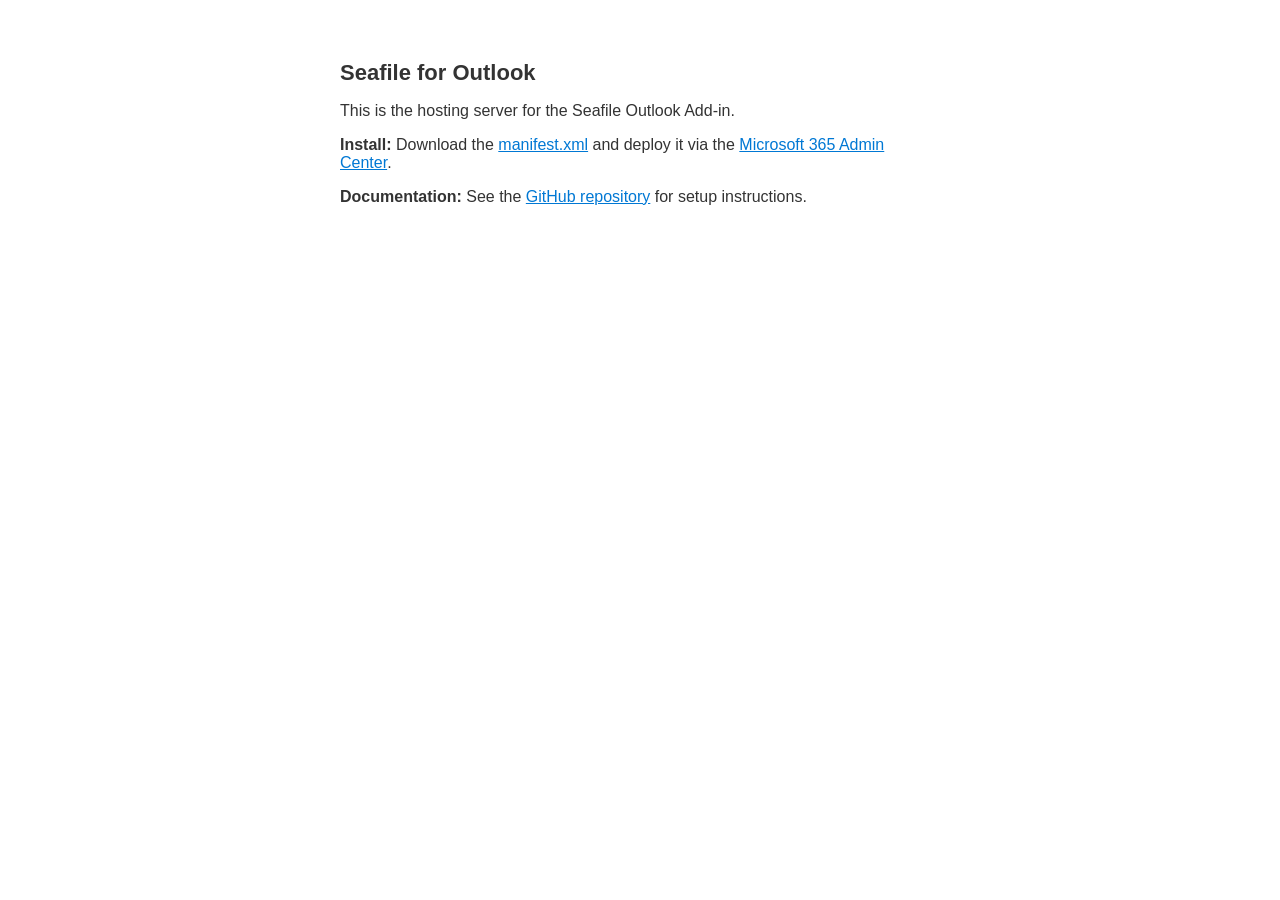
<file: index.html>
<!DOCTYPE html>
<html>
<head>
  <meta charset="utf-8">
  <title>Seafile for Outlook</title>
  <style>body{font-family:"Segoe UI",sans-serif;max-width:600px;margin:60px auto;padding:0 20px;color:#333}a{color:#0078d4}h1{font-size:22px}</style>
</head>
<body>
  <h1>Seafile for Outlook</h1>
  <p>This is the hosting server for the Seafile Outlook Add-in.</p>
  <p><strong>Install:</strong> Download the <a href="/manifest.xml">manifest.xml</a> and deploy it via the <a href="https://admin.cloud.microsoft.com/Adminportal/Home#/Settings/IntegratedApps">Microsoft 365 Admin Center</a>.</p>
  <p><strong>Documentation:</strong> See the <a href="https://github.com/datamate-rethink-it/seafile-outlook">GitHub repository</a> for setup instructions.</p>
</body>
</html>
</file>
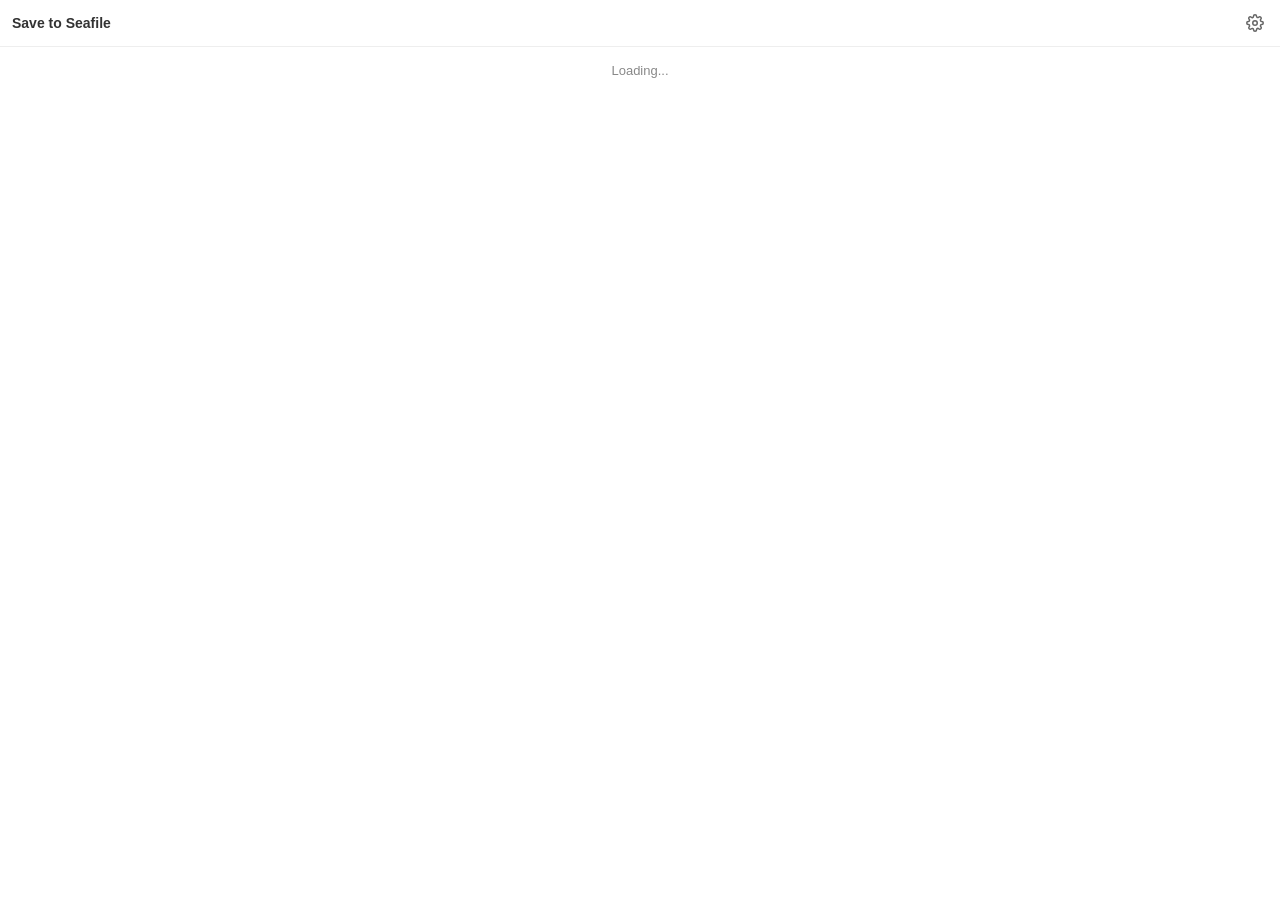
<file: read/read.html>
<!DOCTYPE html>
<html>
<head>
  <meta charset="utf-8">
  <meta name="viewport" content="width=device-width, initial-scale=1">
  <link rel="stylesheet" href="../shared/shared.css">
  <style>
    body { padding: 0; }
    .pane-body { padding: 12px; }
  </style>
</head>
<body>
  <div class="pane-header">
    <h3 data-i18n="saveToSeafile">Save to Seafile</h3>
    <button class="settings-btn" id="openSettings" title="Settings">
      <svg xmlns="http://www.w3.org/2000/svg" width="18" height="18" viewBox="0 0 24 24" fill="none" stroke="currentColor" stroke-width="2" stroke-linecap="round" stroke-linejoin="round"><circle cx="12" cy="12" r="3"/><path d="M19.4 15a1.65 1.65 0 0 0 .33 1.82l.06.06a2 2 0 0 1 0 2.83 2 2 0 0 1-2.83 0l-.06-.06a1.65 1.65 0 0 0-1.82-.33 1.65 1.65 0 0 0-1 1.51V21a2 2 0 0 1-2 2 2 2 0 0 1-2-2v-.09A1.65 1.65 0 0 0 9 19.4a1.65 1.65 0 0 0-1.82.33l-.06.06a2 2 0 0 1-2.83 0 2 2 0 0 1 0-2.83l.06-.06A1.65 1.65 0 0 0 4.68 15a1.65 1.65 0 0 0-1.51-1H3a2 2 0 0 1-2-2 2 2 0 0 1 2-2h.09A1.65 1.65 0 0 0 4.6 9a1.65 1.65 0 0 0-.33-1.82l-.06-.06a2 2 0 0 1 0-2.83 2 2 0 0 1 2.83 0l.06.06A1.65 1.65 0 0 0 9 4.68a1.65 1.65 0 0 0 1-1.51V3a2 2 0 0 1 2-2 2 2 0 0 1 2 2v.09a1.65 1.65 0 0 0 1 1.51 1.65 1.65 0 0 0 1.82-.33l.06-.06a2 2 0 0 1 2.83 0 2 2 0 0 1 0 2.83l-.06.06A1.65 1.65 0 0 0 19.4 9a1.65 1.65 0 0 0 1.51 1H21a2 2 0 0 1 2 2 2 2 0 0 1-2 2h-.09a1.65 1.65 0 0 0-1.51 1z"/></svg>
    </button>
  </div>

  <div id="notConfigured" class="empty-msg" style="display:none">
    <p data-i18n="notConfigured">No Seafile account configured.</p>
    <button class="primary" id="setupBtn" style="margin-top:8px;">Open Settings</button>
  </div>

  <div id="loading" class="empty-msg" data-i18n="loading">Loading...</div>
  <div id="noAttachments" class="empty-msg" style="display:none" data-i18n="noAttachments">No attachments found.</div>

  <div id="content" style="display:none" class="pane-body">
    <div id="accountSelector" class="form-group" style="display:none">
      <select id="accountSelect"></select>
    </div>

    <div class="form-group">
      <label for="repoSelect" data-i18n="targetLibrary">Target Library</label>
      <select id="repoSelect"></select>
    </div>
    <label data-i18n="targetFolder">Target folder</label>
    <div class="folder-picker open" id="folderPicker">
      <div class="current-path" id="currentPath"><span class="path-text">/</span><a id="resetDefaults" href="#" style="display:none;font-size:11px;margin-left:auto;" data-i18n="resetToDefaults">Reset to defaults</a></div>
      <input type="text" id="folderFilter" class="folder-filter" style="display:none" data-i18n-placeholder="filterFiles" placeholder="Filter by name...">
      <ul class="folder-list" id="folderList" data-empty="No subfolders" data-i18n-empty="noSubfolders"></ul>
    </div>

    <div class="select-all">
      <input type="checkbox" id="selectAll" checked>
      <label for="selectAll" data-i18n="selectAll">Select all</label>
    </div>
    <ul class="attachment-list" id="attachmentList"></ul>

    <button id="saveBtn" class="primary" data-i18n="saveToSeafile">Save to Seafile</button>
    <div id="saveStatus" class="status"></div>
  </div>

  <script src="https://appsforoffice.microsoft.com/lib/1/hosted/office.js"></script>
  <script src="../api/seafile.js"></script>
  <script src="../shared/file-icons.js"></script>
  <script src="../shared/utils.js"></script>
  <script src="../shared/storage.js"></script>
  <script src="../shared/i18n.js"></script>
  <script src="read.js"></script>
</body>
</html>
</file>
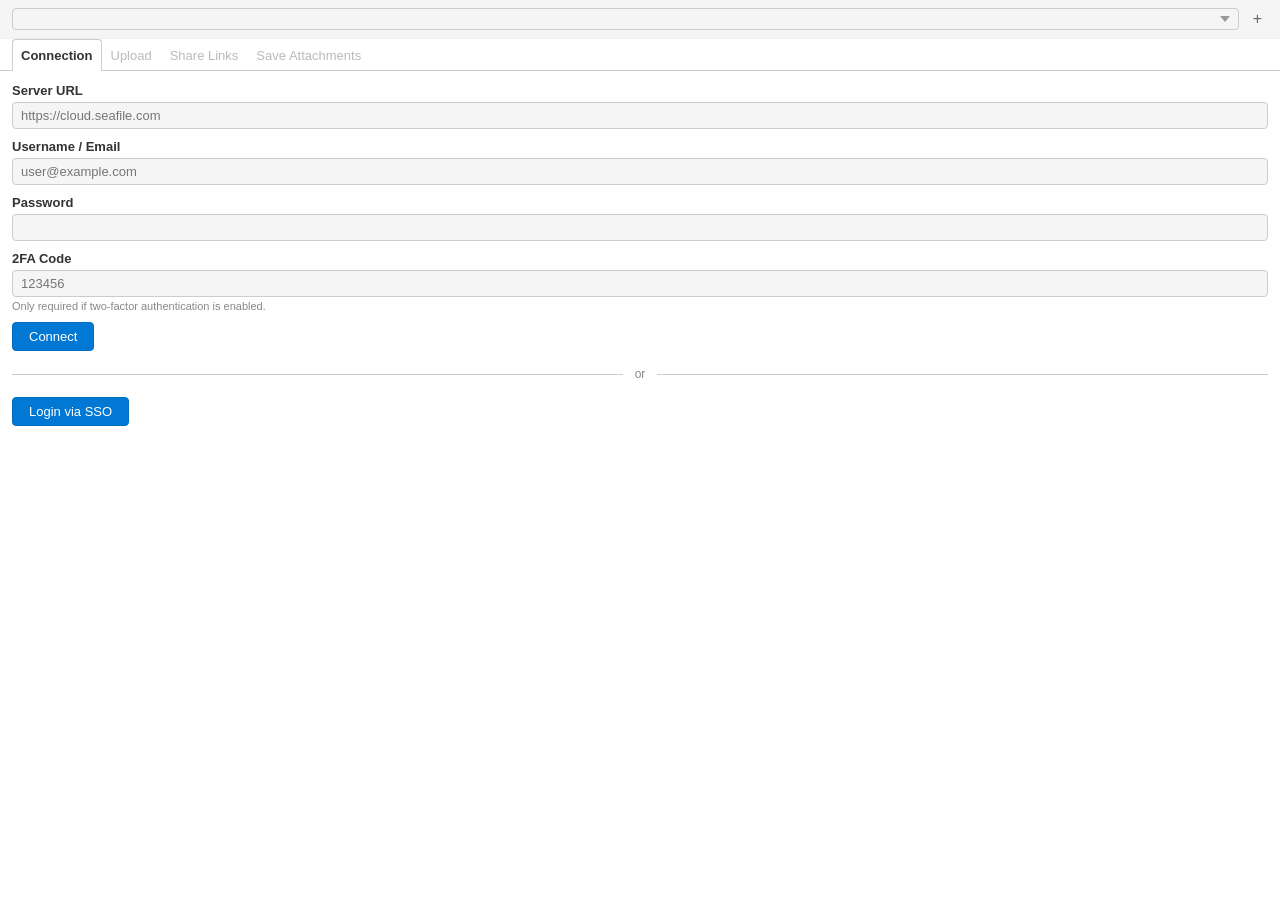
<file: settings/settings.html>
<!DOCTYPE html>
<html>
<head>
  <meta charset="utf-8">
  <meta name="viewport" content="width=device-width, initial-scale=1">
  <link rel="stylesheet" href="../shared/shared.css">
  <style>
    .account-bar {
      display: flex;
      align-items: center;
      gap: 8px;
      padding: 8px 12px;
      background: var(--color-bg-input);
      border-bottom: 1px solid var(--color-border-lighter);
      font-size: 12px;
    }
    .account-bar select {
      flex: 1;
      font-size: 12px;
      padding: 3px 24px 3px 6px;
    }
    .account-bar .add-btn,
    .account-bar .remove-btn {
      background: none;
      border: none;
      padding: 2px 6px;
      cursor: pointer;
      font-size: 16px;
      color: var(--color-text-icon);
      line-height: 1;
    }
    .account-bar .add-btn:hover { color: var(--color-primary); }
    .account-bar .remove-btn:hover { color: var(--color-danger); }
  </style>
</head>
<body>

  <!-- Account Selector Bar -->
  <div class="account-bar">
    <select id="accountSelect"></select>
    <button class="add-btn" id="addAccountBtn" title="Add account">+</button>
    <button class="remove-btn" id="removeAccountBtn" title="Remove account" style="display:none">&times;</button>
  </div>

  <!-- Tabs -->
  <div class="tabs">
    <div class="tab active" data-tab="connection" data-i18n="tabConnection">Connection</div>
    <div class="tab disabled" data-tab="filelink" data-i18n="tabFileLink">Upload</div>
    <div class="tab disabled" data-tab="sharing" data-i18n="tabSharing">Share Links</div>
    <div class="tab disabled" data-tab="saving" data-i18n="tabSaving">Save Attachments</div>
  </div>

  <!-- Tab: Connection -->
  <div class="tab-content active" id="tab-connection">
    <!-- Connected state -->
    <div id="connectedInfo" style="display:none;">
      <div class="form-group">
        <label data-i18n="serverUrl">Server URL</label>
        <div id="connectedServer" style="font-size:13px;padding:4px 0;"></div>
      </div>
      <div class="form-group">
        <label data-i18n="connectedAs">Connected as</label>
        <div id="connectedUser" style="font-size:13px;padding:4px 0;"></div>
      </div>
      <div id="connectedMethod" style="font-size:11px;color:var(--color-text-hint);margin-bottom:12px;"></div>
      <button id="disconnectBtn" class="danger" data-i18n="disconnect">Disconnect</button>
    </div>

    <!-- SSO Reconnect (shown when SSO session expires) -->
    <div id="ssoReconnect" style="display:none;">
      <div class="form-group">
        <label data-i18n="serverUrl">Server URL</label>
        <div id="reconnectServer" style="font-size:13px;padding:4px 0"></div>
      </div>
      <div id="reconnectStatus" class="status"></div>
      <button id="ssoReconnectBtn" class="primary" data-i18n="ssoReconnect">Reconnect via SSO</button>
      <div id="ssoReconnectPoll" class="status"></div>
      <div style="margin-top:12px;">
        <a id="ssoSwitchLogin" href="#" style="font-size:12px;" data-i18n="usePasswordInstead">Use password instead</a>
      </div>
    </div>

    <!-- Login form -->
    <div id="loginForm">
      <div class="form-group">
        <label for="serverUrl" data-i18n="serverUrl">Server URL</label>
        <input type="url" id="serverUrl" placeholder="https://cloud.seafile.com">
      </div>
      <div class="form-group">
        <label for="username" data-i18n="username">Username / Email</label>
        <input type="text" id="username" placeholder="user@example.com">
      </div>
      <div class="form-group">
        <label for="password" data-i18n="password">Password</label>
        <input type="password" id="password">
      </div>
      <div class="form-group">
        <label for="otp" data-i18n="otpLabel">2FA Code</label>
        <input type="text" id="otp" inputmode="numeric" autocomplete="one-time-code" placeholder="123456">
        <span class="hint" data-i18n="otpHint">Only required if two-factor authentication is enabled.</span>
      </div>
      <button id="connectBtn" class="primary" data-i18n="connect">Connect</button>
      <div id="connectStatus" class="status"></div>

      <div class="divider"><span data-i18n="or">or</span></div>

      <button id="ssoBtn" class="primary" data-i18n="ssoLogin">Login via SSO</button>
      <div id="ssoStatus" class="status"></div>
    </div>
  </div>

  <!-- Tab: Upload (FileLink) -->
  <div class="tab-content" id="tab-filelink">
    <p class="defaults-hint" data-i18n="fileLinkHint">Configure where attachments are uploaded when replaced by download links.</p>
    <div class="form-group">
      <label for="repoSelect" data-i18n="targetLibrary">Target Library</label>
      <select id="repoSelect">
        <option value="" data-i18n="selectLibrary">-- Select a library --</option>
      </select>
      <span class="hint" data-i18n="encryptedHint">Encrypted libraries are not supported.</span>
    </div>
    <div class="form-group">
      <label data-i18n="uploadFolder">Upload Folder</label>
      <div class="folder-picker" id="uploadFolderPicker">
        <div class="current-path" id="uploadPath"><span class="path-text">/</span><span class="toggle-arrow"><svg xmlns="http://www.w3.org/2000/svg" width="10" height="6" viewBox="0 0 10 6"><path d="M0 0l5 6 5-6z" fill="currentColor"/></svg></span></div>
        <ul class="folder-list" id="uploadFolderList" data-empty="No subfolders" data-i18n-empty="noSubfolders"></ul>
      </div>
    </div>
    <div class="form-group">
      <label for="fileLinkPasswordMode" data-i18n="sharePassword">Password Protection</label>
      <select id="fileLinkPasswordMode">
        <option value="none" data-i18n="passwordNone">No password</option>
        <option value="random" data-i18n="passwordRandom">Random password</option>
        <option value="custom" data-i18n="passwordCustom">Custom password</option>
      </select>
    </div>
    <div class="form-group" id="fileLinkPasswordLengthGroup" style="display:none">
      <label for="fileLinkPasswordLength" data-i18n="passwordLength">Password length</label>
      <input type="number" id="fileLinkPasswordLength" min="8" max="64" value="12">
    </div>
    <div class="form-group" id="fileLinkCustomPasswordGroup" style="display:none">
      <label for="fileLinkCustomPassword" data-i18n="customPassword">Password</label>
      <input type="text" id="fileLinkCustomPassword" placeholder="">
    </div>
    <div class="form-group">
      <label for="fileLinkExpireDays" data-i18n="shareExpireDays">Expiration (days)</label>
      <input type="number" id="fileLinkExpireDays" min="0" placeholder="0">
      <span class="hint" data-i18n="shareExpireDaysHint">0 = no expiration</span>
    </div>
  </div>

  <!-- Tab: Share Links -->
  <div class="tab-content" id="tab-sharing">
    <p class="defaults-hint" data-i18n="sharingDefaultsHint">Define default values for share links. You can adjust these for each link.</p>
    <div class="form-group">
      <label for="sharePasswordMode" data-i18n="sharePassword">Password Protection</label>
      <select id="sharePasswordMode">
        <option value="none" data-i18n="passwordNone">No password</option>
        <option value="random" data-i18n="passwordRandom">Random password</option>
        <option value="custom" data-i18n="passwordCustom">Custom password</option>
      </select>
    </div>
    <div class="form-group" id="sharePasswordLengthGroup" style="display:none">
      <label for="sharePasswordLength" data-i18n="passwordLength">Password length</label>
      <input type="number" id="sharePasswordLength" min="8" max="64" value="12">
    </div>
    <div class="form-group" id="shareCustomPasswordGroup" style="display:none">
      <label for="shareCustomPassword" data-i18n="customPassword">Password</label>
      <input type="text" id="shareCustomPassword" placeholder="">
    </div>
    <div class="form-group">
      <label style="display:flex;align-items:center;gap:6px;font-weight:normal;cursor:pointer;">
        <input type="checkbox" id="showPasswordInEmail" checked>
        <span data-i18n="showPasswordInEmail">Show password in email</span>
      </label>
      <span class="hint" data-i18n="passwordShareHint">If unchecked, share the password separately with the recipient.</span>
    </div>
    <div class="form-group">
      <label for="shareExpireDays" data-i18n="shareExpireDays">Expiration (days)</label>
      <input type="number" id="shareExpireDays" min="0" placeholder="0">
      <span class="hint" data-i18n="shareExpireDaysHint">0 = no expiration</span>
    </div>
    <div class="form-group">
      <label style="display:flex;align-items:center;gap:6px;font-weight:normal;cursor:pointer;">
        <input type="checkbox" id="skipLinkOptions">
        <span data-i18n="skipLinkOptions">Always use these defaults when inserting Seafile links (skip options dialog)</span>
      </label>
    </div>
  </div>

  <!-- Tab: Save Attachments -->
  <div class="tab-content" id="tab-saving">
    <p class="defaults-hint" data-i18n="savingDefaultsHint">Define default values for saving attachments. You can adjust these for each email.</p>
    <div class="form-group">
      <label for="saveRepoSelect" data-i18n="saveTargetLibrary">Target Library</label>
      <select id="saveRepoSelect">
        <option value="" data-i18n="sameAsUpload">-- Same as upload library --</option>
      </select>
    </div>
    <div class="form-group">
      <label data-i18n="saveFolder">Target Folder</label>
      <div class="folder-picker" id="saveFolderPicker">
        <div class="current-path" id="savePath"><span class="path-text">/</span><span class="toggle-arrow"><svg xmlns="http://www.w3.org/2000/svg" width="10" height="6" viewBox="0 0 10 6"><path d="M0 0l5 6 5-6z" fill="currentColor"/></svg></span></div>
        <ul class="folder-list" id="saveFolderList" data-empty="No subfolders" data-i18n-empty="noSubfolders"></ul>
      </div>
    </div>
    <div class="form-group" style="margin-top:16px;">
      <label style="display:flex;align-items:center;gap:6px;font-weight:normal;cursor:pointer;">
        <input type="checkbox" id="saveReplaceExisting">
        <span data-i18n="saveReplaceExisting">Replace existing files with the same name</span>
      </label>
    </div>
  </div>

  <script src="https://appsforoffice.microsoft.com/lib/1/hosted/office.js"></script>
  <script src="../api/seafile.js"></script>
  <script src="../shared/file-icons.js"></script>
  <script src="../shared/password.js"></script>
  <script src="../shared/utils.js"></script>
  <script src="../shared/storage.js"></script>
  <script src="../shared/i18n.js"></script>
  <script src="settings.js"></script>
</body>
</html>
</file>
<file: shared/shared.css>
/**
 * Shared styles for the Seafile Outlook Add-in.
 * Uses CSS custom properties for light/dark theme support.
 * Fluent UI inspired design language.
 */

:root {
  /* Primary */
  --color-primary: #0078d4;
  --color-primary-hover: #006cbe;

  /* Danger */
  --color-danger: #dc3545;
  --color-danger-hover: #c82333;

  /* Text */
  --color-text: #333;
  --color-text-secondary: #555;
  --color-text-hint: #888;
  --color-text-disabled: #aaa;
  --color-text-icon: #666;

  /* Borders */
  --color-border: #ccc;
  --color-border-light: #ddd;
  --color-border-lighter: #eee;
  --color-border-subtle: #f0f0f0;

  /* Backgrounds */
  --color-bg-body: #fff;
  --color-bg-surface: #fff;
  --color-bg-input: #f5f5f5;
  --color-bg-button: #f0f0f0;
  --color-bg-button-hover: #e0e0e0;
  --color-bg-highlight: #f0f4ff;

  /* Status */
  --color-success-bg: #d4edda;
  --color-success-text: #155724;
  --color-success-border: #c3e6cb;
  --color-success-check: #2ba050;
  --color-error-bg: #f8d7da;
  --color-error-text: #721c24;
  --color-error-border: #f5c6cb;
  --color-info-bg: #fff3cd;
  --color-info-text: #856404;
  --color-info-border: #ffeeba;

  /* Hint box */
  --color-hint-bg: #fff3e0;
  --color-hint-border: #ffab40;

  /* Typography */
  --font-family: "Segoe UI", -apple-system, BlinkMacSystemFont, Roboto, sans-serif;
  --font-size-base: 13px;
  --font-size-heading: 14px;
  --font-size-small: 12px;
  --font-size-hint: 11px;

  /* Misc */
  --radius: 4px;
  --focus-shadow: 0 0 0 2px rgba(0, 120, 212, 0.2);
  --select-arrow: url("data:image/svg+xml,%3Csvg xmlns='http://www.w3.org/2000/svg' viewBox='0 0 10 6'%3E%3Cpath d='M0 0l5 6 5-6z' fill='%23999'/%3E%3C/svg%3E");
  --search-icon: url("data:image/svg+xml,%3Csvg xmlns='http://www.w3.org/2000/svg' width='14' height='14' viewBox='0 0 24 24' fill='none' stroke='%23999' stroke-width='2' stroke-linecap='round' stroke-linejoin='round'%3E%3Ccircle cx='11' cy='11' r='8'/%3E%3Cline x1='21' y1='21' x2='16.65' y2='16.65'/%3E%3C/svg%3E");
  color-scheme: light;
}

html[data-theme="dark"] {
  /* Primary */
  --color-primary: #4aa3e8;
  --color-primary-hover: #5bb5f5;

  /* Danger */
  --color-danger: #e5616e;
  --color-danger-hover: #d44a58;

  /* Text */
  --color-text: #e0e0e0;
  --color-text-secondary: #b0b0b0;
  --color-text-hint: #888;
  --color-text-disabled: #666;
  --color-text-icon: #999;

  /* Borders */
  --color-border: #555;
  --color-border-light: #4a4a4a;
  --color-border-lighter: #404040;
  --color-border-subtle: #363636;

  /* Backgrounds */
  --color-bg-body: #1e1e1e;
  --color-bg-surface: #2a2a2a;
  --color-bg-input: #333;
  --color-bg-button: #3a3a3a;
  --color-bg-button-hover: #484848;
  --color-bg-highlight: #2a3548;

  /* Status */
  --color-success-bg: #1a3a24;
  --color-success-text: #6fcf8a;
  --color-success-border: #2a5a38;
  --color-success-check: #4ebb6a;
  --color-error-bg: #3a1a1e;
  --color-error-text: #f0888e;
  --color-error-border: #5a2a30;
  --color-info-bg: #3a3018;
  --color-info-text: #e0c060;
  --color-info-border: #5a4a28;

  /* Hint box */
  --color-hint-bg: #3a3018;
  --color-hint-border: #6a5530;

  /* Misc */
  --focus-shadow: 0 0 0 2px rgba(74, 163, 232, 0.3);
  --select-arrow: url("data:image/svg+xml,%3Csvg xmlns='http://www.w3.org/2000/svg' viewBox='0 0 10 6'%3E%3Cpath d='M0 0l5 6 5-6z' fill='%23888'/%3E%3C/svg%3E");
  --search-icon: url("data:image/svg+xml,%3Csvg xmlns='http://www.w3.org/2000/svg' width='14' height='14' viewBox='0 0 24 24' fill='none' stroke='%23888' stroke-width='2' stroke-linecap='round' stroke-linejoin='round'%3E%3Ccircle cx='11' cy='11' r='8'/%3E%3Cline x1='21' y1='21' x2='16.65' y2='16.65'/%3E%3C/svg%3E");
  color-scheme: dark;
}

* {
  box-sizing: border-box;
}

body {
  font-family: var(--font-family);
  font-size: var(--font-size-base);
  margin: 0;
  padding: 0;
  color: var(--color-text);
  background: var(--color-bg-body);
}

/* --- Form Elements --- */

.form-group {
  margin-bottom: 10px;
}

label {
  display: block;
  margin-bottom: 4px;
  font-weight: 600;
}

input[type="text"],
input[type="password"],
input[type="url"],
input[type="number"],
select {
  width: 100%;
  padding: 5px 8px;
  border: 1px solid var(--color-border);
  border-radius: var(--radius);
  font-size: var(--font-size-base);
  background: var(--color-bg-input);
  color: var(--color-text);
}

select {
  padding-right: 28px;
  appearance: none;
  -webkit-appearance: none;
  background-image: var(--select-arrow);
  background-repeat: no-repeat;
  background-position: right 8px center;
  background-size: 10px;
}

input:focus, select:focus {
  outline: none;
  border-color: var(--color-primary);
  box-shadow: var(--focus-shadow);
}

.hint {
  display: block;
  margin-top: 3px;
  font-size: var(--font-size-hint);
  color: var(--color-text-hint);
}

/* --- Buttons --- */

button {
  padding: 6px 16px;
  border: 1px solid var(--color-border);
  border-radius: var(--radius);
  background: var(--color-bg-button);
  color: var(--color-text);
  cursor: pointer;
  font-size: var(--font-size-base);
}

button:hover {
  background: var(--color-bg-button-hover);
}

button.primary {
  background: var(--color-primary);
  color: white;
  border-color: var(--color-primary-hover);
}

button.primary:hover {
  background: var(--color-primary-hover);
}

button:disabled {
  opacity: 0.5;
  cursor: not-allowed;
}

button.danger {
  background: var(--color-danger);
  color: white;
  border-color: var(--color-danger-hover);
}

button.danger:hover {
  background: var(--color-danger-hover);
}

/* --- Status Messages --- */

.status {
  margin-top: 8px;
  padding: 8px;
  border-radius: var(--radius);
  display: none;
  position: relative;
  padding-right: 24px;
  font-size: var(--font-size-small);
}

.status.success,
.status.error,
.status.info {
  display: block;
}

.status.success {
  background: var(--color-success-bg);
  color: var(--color-success-text);
  border: 1px solid var(--color-success-border);
}

.status.error {
  background: var(--color-error-bg);
  color: var(--color-error-text);
  border: 1px solid var(--color-error-border);
}

.status.info {
  background: var(--color-info-bg);
  color: var(--color-info-text);
  border: 1px solid var(--color-info-border);
}

.status .close-btn {
  position: absolute;
  top: 6px;
  right: 6px;
  background: none;
  border: none;
  font-size: 14px;
  cursor: pointer;
  color: inherit;
  opacity: 0.6;
  padding: 0 4px;
  line-height: 1;
}

.status .close-btn:hover {
  opacity: 1;
}

/* --- Headings --- */

h3 {
  margin: 0 0 12px 0;
  font-size: var(--font-size-heading);
}

/* --- Tabs --- */

.tabs {
  display: flex;
  border-bottom: 1px solid var(--color-border);
  margin: 0;
  padding: 0 12px;
}

.tab {
  padding: 8px 8px;
  cursor: pointer;
  border: 1px solid transparent;
  border-bottom: none;
  margin-bottom: -1px;
  border-radius: var(--radius) var(--radius) 0 0;
  font-size: var(--font-size-base);
  color: var(--color-text-secondary);
}

.tab:hover:not(.disabled) {
  color: var(--color-text);
  background: var(--color-bg-input);
}

.tab.active {
  background: var(--color-bg-body);
  border-color: var(--color-border);
  color: var(--color-text);
  font-weight: 600;
}

.tab.disabled {
  opacity: 0.4;
  cursor: not-allowed;
}

.tab-content {
  display: none;
  padding: 12px;
}

.tab-content.active {
  display: block;
}

/* --- Folder Picker --- */

.folder-picker {
  border: 1px solid var(--color-border);
  border-radius: var(--radius);
  overflow: hidden;
}

.folder-picker .current-path {
  font-size: var(--font-size-small);
  color: var(--color-text-secondary);
  background: var(--color-bg-input);
  padding: 5px 8px;
  word-break: break-all;
  cursor: pointer;
  display: flex;
  align-items: center;
  justify-content: space-between;
  user-select: none;
}

.folder-picker .current-path:hover {
  background: var(--color-bg-button-hover);
}

.folder-picker .current-path .toggle-arrow {
  display: flex;
  align-items: center;
  transition: transform 0.15s;
  color: var(--color-text-hint);
}

.folder-picker.open .current-path {
  border-bottom: 1px solid var(--color-border-lighter);
}

.folder-picker.open .current-path .toggle-arrow {
  transform: rotate(180deg);
}

.folder-picker .folder-filter {
  width: 100%;
  padding: 5px 8px 5px 28px;
  font-size: var(--font-size-base);
  border: none;
  border-bottom: 1px solid var(--color-border-light);
  border-radius: 0;
  background: var(--color-bg-surface) var(--search-icon) no-repeat 8px center;
  margin: 0;
}

.folder-picker .folder-list {
  list-style: none;
  padding: 0;
  margin: 0;
  max-height: 120px;
  overflow-y: auto;
  display: none;
}

.folder-picker.open .folder-list {
  display: block;
}

.folder-picker .folder-list:empty::after {
  content: attr(data-empty);
  display: block;
  padding: 8px;
  color: var(--color-text-disabled);
  font-size: var(--font-size-small);
}

.folder-picker .folder-list li {
  padding: 4px 8px;
  cursor: pointer;
  display: flex;
  align-items: center;
  gap: 6px;
  font-size: var(--font-size-small);
}

.folder-picker .folder-list li:hover {
  background: var(--color-bg-highlight);
}

.folder-icon {
  display: inline-flex;
  align-items: center;
  vertical-align: middle;
}

.folder-icon svg {
  display: block;
}

/* --- File Browser --- */

.file-browser {
  border: 1px solid var(--color-border-light);
  border-radius: var(--radius);
  overflow: hidden;
  margin-bottom: 12px;
}

.file-browser #fileFilter {
  width: 100%;
  padding: 5px 8px 5px 28px;
  font-size: var(--font-size-base);
  border: none;
  border-bottom: 1px solid var(--color-border-light);
  border-radius: 0;
  background: var(--color-bg-surface) var(--search-icon) no-repeat 8px center;
  margin: 0;
}

.file-list {
  list-style: none;
  padding: 0;
  margin: 0;
  min-height: 120px;
  max-height: 250px;
  overflow-y: auto;
}

.file-list:empty::after {
  content: attr(data-empty);
  display: block;
  padding: 12px;
  color: var(--color-text-disabled);
  font-size: var(--font-size-small);
  text-align: center;
}

.file-list li {
  padding: 6px 8px;
  cursor: pointer;
  display: flex;
  align-items: center;
  gap: 8px;
  font-size: var(--font-size-small);
  border-bottom: 1px solid var(--color-border-subtle);
}

.file-list li:last-child {
  border-bottom: none;
}

.file-list li:hover {
  background: var(--color-bg-highlight);
}

.file-icon {
  flex-shrink: 0;
  width: 16px;
  height: 16px;
  color: var(--color-text-icon);
  display: flex;
  align-items: center;
}

.file-icon svg {
  display: block;
}

.file-name {
  flex: 1;
  overflow: hidden;
  text-overflow: ellipsis;
  white-space: nowrap;
}

.file-size {
  flex-shrink: 0;
  color: var(--color-text-hint);
  font-size: var(--font-size-hint);
}

/* --- Save Check (auto-save feedback) --- */

.save-check {
  display: inline-flex;
  align-items: center;
  color: var(--color-success-check);
  margin-left: 6px;
  opacity: 0;
  transition: opacity 0.3s;
  width: 16px;
  height: 16px;
  vertical-align: middle;
}

.save-check.visible {
  opacity: 1;
}

/* --- Divider --- */

.divider {
  display: flex;
  align-items: center;
  margin: 16px 0;
  color: var(--color-text-hint);
  font-size: var(--font-size-small);
}

.divider::before,
.divider::after {
  content: "";
  flex: 1;
  border-bottom: 1px solid var(--color-border);
}

.divider span {
  padding: 0 12px;
}

/* --- Defaults Hint --- */

.defaults-hint {
  margin: 0 0 10px 0;
  padding: 4px 10px;
  font-size: var(--font-size-small);
  color: var(--color-info-text);
  background: var(--color-hint-bg);
  border: 1px solid var(--color-hint-border);
  border-radius: var(--radius);
}

/* --- Empty / Loading Messages --- */

.empty-msg {
  color: var(--color-text-hint);
  text-align: center;
  padding: 16px;
}

/* --- Input with Button (password + generate) --- */

.input-with-btn {
  display: flex;
  gap: 0;
}

.input-with-btn input {
  flex: 1;
  border-top-right-radius: 0;
  border-bottom-right-radius: 0;
}

.input-with-btn .gen-btn {
  padding: 4px 8px;
  border: 1px solid var(--color-border);
  border-left: none;
  border-radius: 0 var(--radius) var(--radius) 0;
  background: var(--color-bg-input);
  cursor: pointer;
  display: flex;
  align-items: center;
  color: var(--color-text-icon);
}

.input-with-btn .gen-btn:hover {
  background: var(--color-bg-button-hover);
  color: var(--color-text);
}

.input-with-btn .gen-btn svg {
  display: block;
}

/* --- Attachment List (for save-attachments) --- */

.attachment-list {
  list-style: none;
  padding: 0;
  margin: 0 0 12px 0;
  border: 1px solid var(--color-border-light);
  border-radius: var(--radius);
  max-height: 200px;
  overflow-y: auto;
}

.attachment-list li {
  display: flex;
  align-items: center;
  gap: 6px;
  padding: 6px 8px;
  border-bottom: 1px solid var(--color-border-subtle);
  font-size: var(--font-size-small);
}

.attachment-list li:last-child {
  border-bottom: none;
}

.attachment-list input[type="checkbox"] {
  flex-shrink: 0;
}

.att-name {
  flex: 1;
  min-width: 0;
  overflow: hidden;
  text-overflow: ellipsis;
  white-space: nowrap;
  cursor: text;
  padding: 1px 3px;
  border: 1px solid transparent;
  border-radius: 3px;
}

.att-name:hover {
  border-color: var(--color-border);
}

.att-name:focus {
  outline: none;
  border-color: var(--color-primary);
  background: var(--color-bg-surface);
}

.att-name.renamed {
  color: var(--color-primary);
}

.att-reset {
  display: none;
  flex-shrink: 0;
  width: 14px;
  height: 14px;
  cursor: pointer;
  color: var(--color-text-hint);
}

.att-reset:hover {
  color: var(--color-primary);
}

.att-reset.visible {
  display: flex;
}

.att-size {
  flex-shrink: 0;
  color: var(--color-text-hint);
  font-size: var(--font-size-hint);
  margin-left: auto;
}

.att-status {
  flex-shrink: 0;
  display: flex;
  align-items: center;
}

.att-status svg {
  display: block;
}

/* --- Select All --- */

.select-all {
  margin-top: 12px;
  margin-bottom: 8px;
  display: flex;
  align-items: center;
  gap: 6px;
  font-size: var(--font-size-small);
  color: var(--color-text-secondary);
}

.select-all label {
  margin-bottom: 0;
  line-height: 1;
}

/* --- Detail View (for insert-link) --- */

.detail-view {
  display: none;
}

.detail-view.active {
  display: block;
}

.selected-file {
  display: flex;
  align-items: center;
  gap: 8px;
  padding: 8px;
  background: var(--color-bg-input);
  border-radius: var(--radius);
  margin-bottom: 12px;
  font-size: var(--font-size-small);
}

.selected-file .file-name {
  font-weight: 600;
}

.back-link {
  display: inline-flex;
  align-items: center;
  gap: 4px;
  color: var(--color-primary);
  cursor: pointer;
  font-size: var(--font-size-small);
  margin-bottom: 10px;
}

.back-link:hover {
  text-decoration: underline;
}

.existing-link-bar {
  display: none;
  padding: 8px;
  background: var(--color-info-bg);
  border: 1px solid var(--color-info-border);
  border-radius: var(--radius);
  margin-bottom: 12px;
  font-size: var(--font-size-small);
  color: var(--color-info-text);
}

.existing-link-bar.visible {
  display: block;
}

.existing-link-bar .btn-row {
  display: flex;
  gap: 8px;
  margin-top: 8px;
}

.existing-link-bar button {
  font-size: var(--font-size-hint);
  padding: 4px 10px;
}

/* --- Header with Settings Gear --- */

.pane-header {
  display: flex;
  align-items: center;
  justify-content: space-between;
  padding: 10px 12px;
  border-bottom: 1px solid var(--color-border-lighter);
}

.pane-header h3 {
  margin: 0;
}

.pane-header .settings-btn {
  background: none;
  border: none;
  padding: 4px;
  cursor: pointer;
  color: var(--color-text-icon);
  display: flex;
  align-items: center;
}

.pane-header .settings-btn:hover {
  color: var(--color-text);
}

/* --- Links --- */

a {
  color: var(--color-primary);
}

a:hover {
  color: var(--color-primary-hover);
}
</file>
